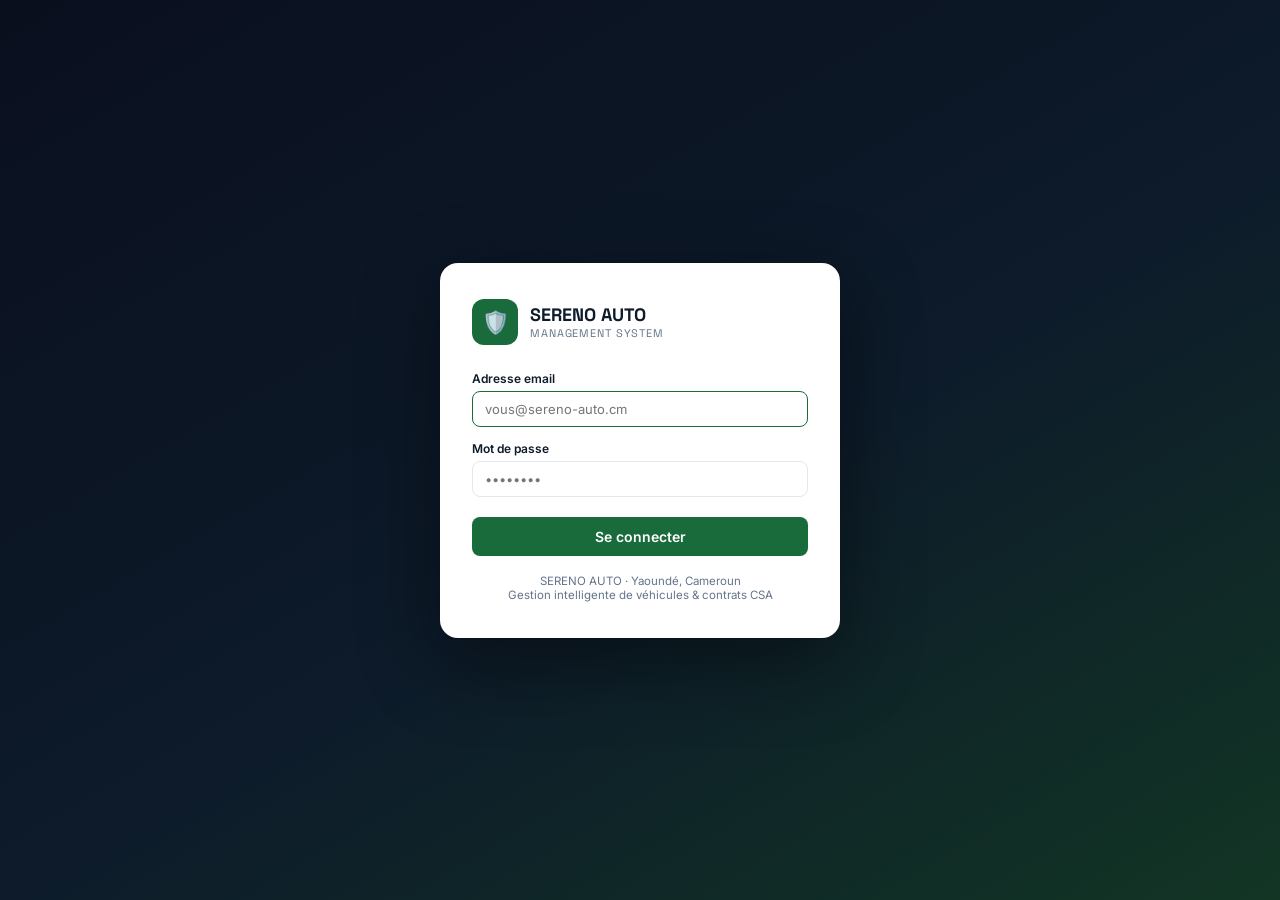
<file: public/index.html>
<!DOCTYPE html>
<html lang="fr">
<head>
<meta charset="UTF-8">
<meta name="viewport" content="width=device-width, initial-scale=1.0">
<title>SERENO AUTO — Management System</title>
<link rel="stylesheet" href="css/style.css">
</head>
<body>

<!-- SIDEBAR -->
<aside class="sidebar">
  <div class="logo-zone">
    <div class="logo-badge">
      <div class="logo-icon">🛡️</div>
      <div class="logo-text">
        SERENO AUTO
        <span>Management System</span>
      </div>
    </div>
  </div>

  <nav class="nav">
    <div class="nav-label">Principal</div>
    <div class="nav-item active" data-panel="dashboard"><span class="icon">📊</span><span>Tableau de bord</span></div>
    <div class="nav-item" data-panel="clients"><span class="icon">👥</span><span>Clients</span><span class="nav-badge" id="badge-clients"></span></div>
    <div class="nav-item" data-panel="vehicules"><span class="icon">🚗</span><span>Véhicules</span><span class="nav-badge" id="badge-vehicules"></span></div>
    <div class="nav-item" data-panel="contrats"><span class="icon">📋</span><span>Contrats CSA</span></div>
    <div class="nav-item" data-panel="carnet"><span class="icon">🔧</span><span>Carnet entretien</span></div>
    <div class="nav-item" data-panel="diagnostic"><span class="icon">🔍</span><span>Diagnostics</span></div>
    <div class="nav-item" data-panel="interventions"><span class="icon">🛠️</span><span>Interventions</span></div>

    <div class="nav-label">Gestion</div>
    <div class="nav-item" data-panel="notifications"><span class="icon">🔔</span><span>Notifications</span><span class="nav-badge" id="badge-notifs"></span></div>
    <div class="nav-item" data-panel="finances"><span class="icon">💰</span><span>Finances</span></div>
    <div class="nav-item" data-panel="stats"><span class="icon">📈</span><span>Statistiques</span></div>

    <div class="nav-label">Réseau</div>
    <div class="nav-item" data-panel="garages"><span class="icon">🏪</span><span>Garages partenaires</span></div>

    <div id="nav-saas" style="display:none;">
      <div class="nav-label">Plateforme</div>
      <div class="nav-item" data-panel="saas"><span class="icon">🌍</span><span>Console SaaS</span></div>
    </div>
  </nav>

  <div class="sidebar-footer">
    <div class="user-card">
      <div class="avatar" id="user-avatar">–</div>
      <div class="user-info">
        <div class="user-name" id="user-nom">…</div>
        <div class="user-role" id="user-role">…</div>
      </div>
      <button class="btn-logout" id="btn-logout" title="Déconnexion">⏻</button>
    </div>
  </div>
</aside>

<!-- MAIN -->
<main class="main">
  <div class="topbar">
    <div>
      <div class="page-title" id="page-title">Tableau de bord</div>
      <div class="page-sub" id="page-sub">Chargement…</div>
    </div>
    <div class="topbar-right">
      <div class="notif-btn" id="btn-cloche">🔔<div class="notif-dot" id="notif-dot"></div></div>
      <button class="btn-primary" id="top-btn">＋ Nouveau client</button>
    </div>
  </div>

  <div class="content">

    <!-- DASHBOARD -->
    <div id="panel-dashboard" class="panel active">
      <div class="kpi-grid" id="dash-kpi-1"></div>
      <div class="kpi-grid" id="dash-kpi-2"></div>
      <div class="three-col">
        <div class="card">
          <div class="card-header">
            <div class="card-title">📅 Rendez-vous du jour</div>
            <span class="badge badge-blue" id="dash-rdv-badge">—</span>
          </div>
          <div class="card-body" id="dash-rdv"></div>
        </div>
        <div class="card">
          <div class="card-header">
            <div class="card-title">🚨 Alertes importantes</div>
            <span class="badge badge-red" id="dash-alertes-badge">—</span>
          </div>
          <div class="card-body" id="dash-alertes"></div>
        </div>
      </div>
      <div class="card">
        <div class="card-header">
          <div class="card-title">🛠️ Interventions en cours</div>
          <button class="btn-primary btn-mini" data-action="nouvelle-intervention">+ Nouvelle intervention</button>
        </div>
        <div class="table-scroll" id="dash-interventions"></div>
      </div>
    </div>

    <!-- CLIENTS -->
    <div id="panel-clients" class="panel">
      <div class="search-bar">
        <span>🔍</span>
        <input type="text" id="recherche-clients" placeholder="Rechercher un client par nom, téléphone, véhicule…">
        <span class="badge badge-gray" id="clients-count">—</span>
      </div>
      <div class="card">
        <div class="card-header">
          <div class="card-title">👥 Liste des clients</div>
          <button class="btn-primary btn-mini" data-action="nouveau-client">+ Nouveau client</button>
        </div>
        <div class="table-scroll" id="table-clients"></div>
        <div class="pagination" id="pagination-clients"></div>
      </div>
    </div>

    <!-- VEHICULES -->
    <div id="panel-vehicules" class="panel">
      <div class="search-bar">
        <span>🔍</span>
        <input type="text" id="recherche-vehicules" placeholder="Marque, modèle, immatriculation, VIN, client…">
        <span class="badge badge-gray" id="vehicules-count">—</span>
      </div>
      <div class="two-col" style="grid-template-columns: 1fr 1fr;">
        <div id="liste-vehicules"></div>
        <div class="card">
          <div class="card-header"><div class="card-title">📋 Fiche véhicule</div></div>
          <div class="card-body" id="fiche-vehicule">
            <div class="chargement">Sélectionnez un véhicule dans la liste.</div>
          </div>
        </div>
      </div>
    </div>

    <!-- CONTRATS -->
    <div id="panel-contrats" class="panel">
      <div class="card">
        <div class="card-header">
          <div class="card-title">📋 Contrats CSA — Vue d'ensemble</div>
          <button class="btn-primary btn-mini" data-action="nouveau-contrat">+ Nouveau contrat</button>
        </div>
        <div class="table-scroll" id="table-contrats"></div>
      </div>
      <div class="two-col" style="margin-top:16px;">
        <div class="card">
          <div class="card-header"><div class="card-title">📊 Répartition par formule</div></div>
          <div class="card-body" id="contrats-repartition"></div>
        </div>
        <div class="card">
          <div class="card-header"><div class="card-title">💰 Mensualités attendues</div></div>
          <div class="card-body" id="contrats-mensualites"></div>
        </div>
      </div>
    </div>

    <!-- CARNET -->
    <div id="panel-carnet" class="panel">
      <div class="search-bar">
        <span>🚗</span>
        <select class="form-select" id="carnet-vehicule" style="border:none; flex:1;">
          <option value="">Choisir un véhicule…</option>
        </select>
        <button class="btn-primary btn-mini" data-action="nouvel-entretien">+ Ajouter entretien</button>
      </div>
      <div class="three-col">
        <div class="card">
          <div class="card-header">
            <div class="card-title">🔧 Carnet d'entretien</div>
            <span class="badge badge-orange" id="carnet-titre">—</span>
          </div>
          <div class="card-body" id="carnet-liste">
            <div class="chargement">Choisissez un véhicule pour afficher son carnet.</div>
          </div>
        </div>
        <div>
          <div class="card">
            <div class="card-header"><div class="card-title">🔔 Prochains rappels (tous véhicules)</div></div>
            <div class="card-body" id="carnet-rappels"></div>
          </div>
        </div>
      </div>
    </div>

    <!-- DIAGNOSTICS -->
    <div id="panel-diagnostic" class="panel">
      <div class="card">
        <div class="card-header">
          <div class="card-title">🔍 Diagnostics enregistrés</div>
          <button class="btn-primary btn-mini" data-action="nouveau-diagnostic">+ Nouveau diagnostic</button>
        </div>
        <div class="table-scroll" id="table-diagnostics"></div>
      </div>
      <div class="card" style="margin-top:16px;">
        <div class="card-header"><div class="card-title">🧾 Devis</div></div>
        <div class="table-scroll" id="table-devis"></div>
      </div>
    </div>

    <!-- INTERVENTIONS -->
    <div id="panel-interventions" class="panel">
      <div class="card">
        <div class="card-header">
          <div class="card-title">🛠️ Interventions</div>
          <button class="btn-primary btn-mini" data-action="nouvelle-intervention">+ Planifier</button>
        </div>
        <div class="table-scroll" id="table-interventions"></div>
      </div>
    </div>

    <!-- NOTIFICATIONS -->
    <div id="panel-notifications" class="panel">
      <div class="card">
        <div class="card-header">
          <div class="card-title">🔔 Notifications & Rappels automatiques</div>
          <div style="display:flex; gap:8px;">
            <span class="badge badge-red" id="notifs-badge">—</span>
            <button class="btn-secondary btn-mini" data-action="tout-lu">Tout marquer lu</button>
          </div>
        </div>
        <div id="liste-notifications"></div>
      </div>
    </div>

    <!-- FINANCES -->
    <div id="panel-finances" class="panel">
      <div class="kpi-grid" id="fin-kpi"></div>
      <div class="two-col">
        <div class="card">
          <div class="card-header"><div class="card-title">📊 CA par mois (F CFA)</div></div>
          <div class="card-body"><div class="chart-bars" id="fin-chart"></div></div>
        </div>
        <div class="card">
          <div class="card-header">
            <div class="card-title">💳 Derniers paiements</div>
            <button class="btn-primary btn-mini" data-action="nouveau-paiement">+ Paiement</button>
          </div>
          <div class="card-body" id="fin-paiements"></div>
        </div>
      </div>
    </div>

    <!-- STATS -->
    <div id="panel-stats" class="panel">
      <div class="two-col">
        <div class="card">
          <div class="card-header"><div class="card-title">📈 Performance globale</div></div>
          <div class="card-body" id="stats-perf"></div>
        </div>
        <div class="card">
          <div class="card-header">
            <div class="card-title">🏆 Top commerciaux</div>
            <button class="btn-secondary btn-mini" data-action="rapport-pdf">📄 Rapport PDF</button>
          </div>
          <div class="card-body" id="stats-commerciaux"></div>
        </div>
      </div>
      <div class="card">
        <div class="card-header"><div class="card-title">🌍 Vision SaaS — Déploiement Afrique</div></div>
        <div class="card-body">
          <div style="display:grid; grid-template-columns:repeat(4,1fr); gap:16px; text-align:center;">
            <div style="padding:16px; background:var(--sereno-pale); border-radius:10px;">
              <div style="font-size:24px; margin-bottom:6px;">🇨🇲</div>
              <div style="font-weight:700; color:var(--marine);">Cameroun</div>
              <div style="font-size:12px; color:var(--sereno); font-weight:600;">Phase 1 — ACTIF</div>
              <div style="font-size:11px; color:var(--sous-texte); margin-top:4px;">Yaoundé · Douala</div>
            </div>
            <div style="padding:16px; background:var(--or-pale); border-radius:10px;">
              <div style="font-size:24px; margin-bottom:6px;">🇨🇮</div>
              <div style="font-weight:700; color:var(--marine);">Côte d'Ivoire</div>
              <div style="font-size:12px; color:var(--or); font-weight:600;">Phase 2 — 2027</div>
              <div style="font-size:11px; color:var(--sous-texte); margin-top:4px;">Abidjan</div>
            </div>
            <div style="padding:16px; background:var(--or-pale); border-radius:10px;">
              <div style="font-size:24px; margin-bottom:6px;">🇸🇳</div>
              <div style="font-weight:700; color:var(--marine);">Sénégal</div>
              <div style="font-size:12px; color:var(--or); font-weight:600;">Phase 2 — 2027</div>
              <div style="font-size:11px; color:var(--sous-texte); margin-top:4px;">Dakar</div>
            </div>
            <div style="padding:16px; background:var(--gris); border-radius:10px; border:1px dashed var(--gris-bord);">
              <div style="font-size:24px; margin-bottom:6px;">🌍</div>
              <div style="font-weight:700; color:var(--marine);">Afrique de l'Ouest</div>
              <div style="font-size:12px; color:var(--sous-texte); font-weight:600;">Phase 3 — 2028+</div>
              <div style="font-size:11px; color:var(--sous-texte); margin-top:4px;">SaaS multi-pays</div>
            </div>
          </div>
        </div>
      </div>
    </div>

    <!-- GARAGES PARTENAIRES -->
    <div id="panel-garages" class="panel">
      <div class="card">
        <div class="card-header">
          <div class="card-title">🏪 Garages partenaires du réseau SERENO</div>
          <button class="btn-primary btn-mini" data-action="nouveau-garage">+ Ajouter un garage</button>
        </div>
        <div class="table-scroll" id="table-garages"></div>
      </div>
    </div>

    <!-- CONSOLE SAAS (super-admin) -->
    <div id="panel-saas" class="panel">
      <div class="kpi-grid" id="saas-kpi"></div>
      <div class="card">
        <div class="card-header">
          <div class="card-title">🌍 Garages abonnés à la plateforme</div>
          <button class="btn-primary btn-mini" data-action="nouveau-garage-saas">+ Nouveau garage abonné</button>
        </div>
        <div class="table-scroll" id="table-saas"></div>
      </div>
    </div>

  </div>
</main>

<!-- MODAL générique -->
<div class="modal-overlay" id="modal-overlay">
  <div class="modal">
    <div class="modal-header">
      <div class="modal-title" id="modal-titre">—</div>
      <button class="modal-close" id="modal-fermer">✕</button>
    </div>
    <div class="modal-body" id="modal-corps"></div>
    <div class="modal-footer">
      <button class="btn-secondary" id="modal-annuler">Annuler</button>
      <button class="btn-primary" id="modal-valider">Enregistrer</button>
    </div>
  </div>
</div>

<div class="toast-zone" id="toast-zone"></div>

<script src="js/api.js"></script>
<script src="js/app.js"></script>
</body>
</html>
</file>
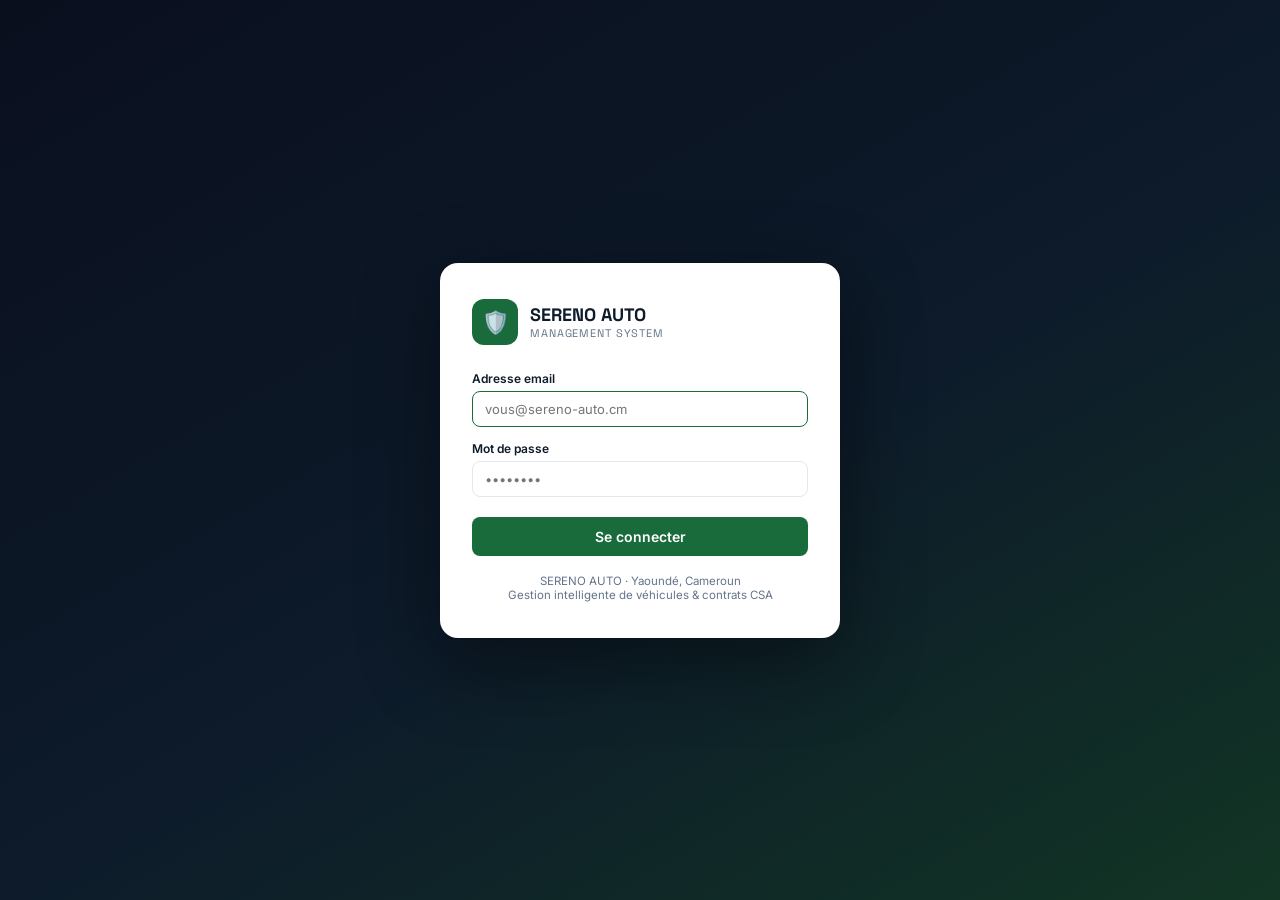
<file: public/login.html>
<!DOCTYPE html>
<html lang="fr">
<head>
<meta charset="UTF-8">
<meta name="viewport" content="width=device-width, initial-scale=1.0">
<title>Connexion — SERENO AUTO SMS</title>
<link rel="stylesheet" href="css/style.css">
</head>
<body>

<div class="login-page">
  <div class="login-box">
    <div class="login-logo">
      <div class="logo-icon">🛡️</div>
      <div class="login-title">
        SERENO AUTO
        <span>Management System</span>
      </div>
    </div>

    <div class="login-erreur" id="erreur"></div>

    <form id="form-login">
      <div class="form-group">
        <label class="form-label" for="email">Adresse email</label>
        <input class="form-input" type="email" id="email" placeholder="vous@sereno-auto.cm" required autofocus>
      </div>
      <div class="form-group">
        <label class="form-label" for="mot_de_passe">Mot de passe</label>
        <input class="form-input" type="password" id="mot_de_passe" placeholder="••••••••" required>
      </div>
      <button class="btn-primary" type="submit" id="btn-login">Se connecter</button>
    </form>

    <div class="login-footer">
      SERENO AUTO · Yaoundé, Cameroun<br>
      Gestion intelligente de véhicules & contrats CSA
    </div>
  </div>
</div>

<script src="js/api.js"></script>
<script>
// Déjà connecté ? → espace selon le rôle
if (API.tokenValide()) {
  window.location.href = (API.utilisateur && API.utilisateur.role === 'client')
    ? 'client.html' : 'index.html';
}

document.getElementById('form-login').addEventListener('submit', async (e) => {
  e.preventDefault();
  const btn    = document.getElementById('btn-login');
  const erreur = document.getElementById('erreur');
  erreur.classList.remove('visible');
  btn.disabled = true;
  btn.textContent = 'Connexion…';

  try {
    const data = await API.login(
      document.getElementById('email').value.trim(),
      document.getElementById('mot_de_passe').value
    );
    // Routage par rôle : l'équipe va au dashboard, le client à son espace
    window.location.href = data.utilisateur.role === 'client' ? 'client.html' : 'index.html';
  } catch (err) {
    erreur.textContent = err.message || 'Connexion impossible.';
    erreur.classList.add('visible');
    btn.disabled = false;
    btn.textContent = 'Se connecter';
  }
});
</script>
</body>
</html>
</file>
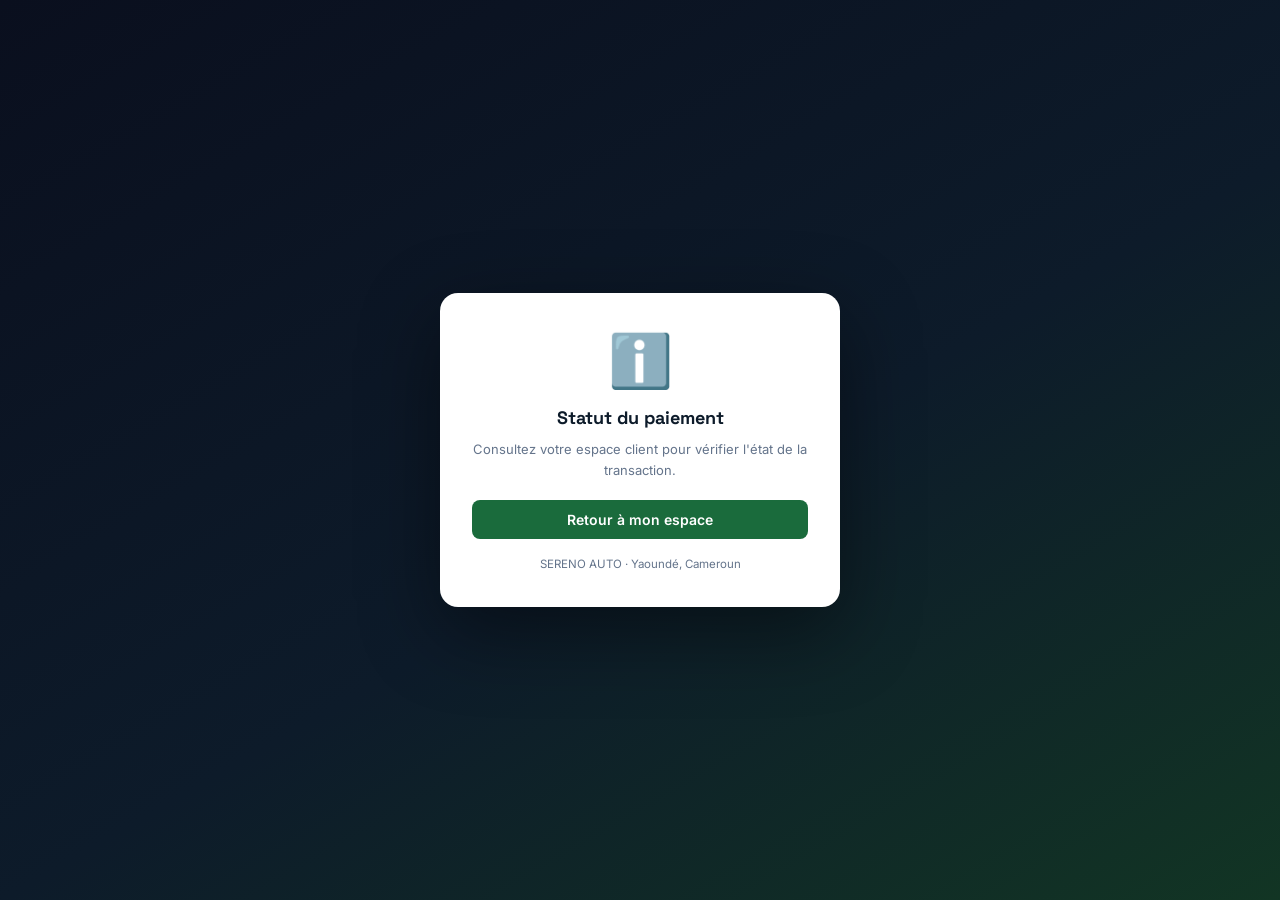
<file: public/paiement-retour.html>
<!DOCTYPE html>
<html lang="fr">
<head>
<meta charset="UTF-8">
<meta name="viewport" content="width=device-width, initial-scale=1.0">
<title>Paiement — SERENO AUTO</title>
<link rel="stylesheet" href="css/style.css">
</head>
<body>

<div class="login-page">
  <div class="login-box" style="text-align:center;">
    <div style="font-size:52px; margin-bottom:14px;" id="icone">⏳</div>
    <div class="login-title" id="titre" style="margin-bottom:10px;">Vérification du paiement…</div>
    <p style="font-size:13px; color:var(--sous-texte); line-height:1.6;" id="message">
      Merci de patienter pendant la confirmation de votre transaction.
    </p>
    <a href="client.html" class="btn-primary" style="display:inline-flex; margin-top:20px; text-decoration:none;">
      Retour à mon espace
    </a>
    <div class="login-footer">SERENO AUTO · Yaoundé, Cameroun</div>
  </div>
</div>

<script>
const params = new URLSearchParams(window.location.search);
const statut = params.get('statut');
const icone  = document.getElementById('icone');
const titre  = document.getElementById('titre');
const msg    = document.getElementById('message');

if (statut === 'ok') {
  icone.textContent = '✅';
  titre.textContent = 'Paiement transmis !';
  msg.innerHTML = 'Votre paiement est en cours de confirmation par l\'opérateur.<br>' +
    'Il apparaîtra dans votre espace dès validation (référence : <b>' +
    (params.get('ref') || '—') + '</b>).';
} else if (statut === 'annule') {
  icone.textContent = '↩️';
  titre.textContent = 'Paiement annulé';
  msg.textContent = 'Vous avez annulé la transaction. Aucun montant n\'a été débité.';
} else {
  icone.textContent = 'ℹ️';
  titre.textContent = 'Statut du paiement';
  msg.textContent = 'Consultez votre espace client pour vérifier l\'état de la transaction.';
}
</script>
</body>
</html>
</file>
<file: public/css/style.css>
/* ============================================================
   SERENO AUTO — Management System · Feuille de style
   Palette : marine #0D1B2A · vert Sereno #1A6B3C · orange #E07B39
   Typo : Space Grotesk (titres) + Inter (texte)
   ============================================================ */
@import url('https://fonts.googleapis.com/css2?family=Inter:wght@300;400;500;600;700;800&family=Space+Grotesk:wght@400;500;600;700&display=swap');

:root {
  --noir: #0A0F1E;
  --marine: #0D1B2A;
  --sereno: #1A6B3C;
  --sereno-light: #22913F;
  --sereno-pale: #E8F5EE;
  --orange: #E07B39;
  --or: #D4860A;
  --or-pale: #FEF3DC;
  --rouge: #C0392B;
  --rouge-pale: #FEF2F2;
  --gris: #F4F6F9;
  --gris-bord: #E2E8F0;
  --texte: #1A202C;
  --sous-texte: #64748B;
  --blanc: #FFFFFF;
}

* { margin: 0; padding: 0; box-sizing: border-box; }

body {
  font-family: 'Inter', sans-serif;
  background: var(--gris);
  color: var(--texte);
  display: flex;
  min-height: 100vh;
}

/* ---------------- SIDEBAR ---------------- */
.sidebar {
  width: 240px;
  background: var(--marine);
  display: flex;
  flex-direction: column;
  position: fixed;
  top: 0; left: 0; bottom: 0;
  z-index: 100;
  overflow-y: auto;
}

.logo-zone { padding: 24px 20px 20px; border-bottom: 1px solid rgba(255,255,255,0.08); }
.logo-badge { display: flex; align-items: center; gap: 10px; }
.logo-icon {
  width: 38px; height: 38px;
  background: var(--sereno);
  border-radius: 10px;
  display: flex; align-items: center; justify-content: center;
  font-size: 18px;
}
.logo-text {
  font-family: 'Space Grotesk', sans-serif;
  font-size: 15px; font-weight: 700; color: #fff; line-height: 1.2;
}
.logo-text span {
  display: block; font-size: 10px; font-weight: 400;
  color: rgba(255,255,255,0.45); letter-spacing: 0.08em; text-transform: uppercase;
}

.nav { padding: 16px 12px; flex: 1; }
.nav-label {
  font-size: 9px; font-weight: 600; color: rgba(255,255,255,0.3);
  letter-spacing: 0.1em; text-transform: uppercase;
  padding: 0 8px; margin: 16px 0 6px;
}
.nav-item {
  display: flex; align-items: center; gap: 10px;
  padding: 9px 12px; border-radius: 8px; cursor: pointer;
  color: rgba(255,255,255,0.55);
  font-size: 13.5px; font-weight: 500;
  transition: all 0.15s; margin-bottom: 2px;
}
.nav-item:hover { background: rgba(255,255,255,0.07); color: #fff; }
.nav-item.active { background: var(--sereno); color: #fff; }
.nav-item .icon { font-size: 16px; width: 20px; text-align: center; }
.nav-badge {
  margin-left: auto; background: var(--orange); color: #fff;
  font-size: 10px; font-weight: 700; padding: 2px 7px; border-radius: 20px;
}

.sidebar-footer { padding: 16px; border-top: 1px solid rgba(255,255,255,0.08); }
.user-card {
  display: flex; align-items: center; gap: 10px;
  padding: 10px; background: rgba(255,255,255,0.06); border-radius: 10px;
  cursor: pointer;
}
.avatar {
  width: 34px; height: 34px; background: var(--sereno); border-radius: 50%;
  display: flex; align-items: center; justify-content: center;
  font-size: 14px; font-weight: 700; color: #fff; flex-shrink: 0;
}
.user-info { flex: 1; min-width: 0; }
.user-name { font-size: 12.5px; font-weight: 600; color: #fff; white-space: nowrap; overflow: hidden; text-overflow: ellipsis; }
.user-role { font-size: 10.5px; color: rgba(255,255,255,0.4); }
.btn-logout {
  background: none; border: none; color: rgba(255,255,255,0.45);
  cursor: pointer; font-size: 15px; padding: 4px;
}
.btn-logout:hover { color: #fff; }

/* ---------------- MAIN ---------------- */
.main { margin-left: 240px; flex: 1; display: flex; flex-direction: column; min-height: 100vh; }

.topbar {
  background: var(--blanc); border-bottom: 1px solid var(--gris-bord);
  padding: 0 28px; height: 62px;
  display: flex; align-items: center; justify-content: space-between;
  position: sticky; top: 0; z-index: 50;
}
.page-title { font-family: 'Space Grotesk', sans-serif; font-size: 17px; font-weight: 700; color: var(--marine); }
.page-sub { font-size: 12px; color: var(--sous-texte); margin-top: 1px; }
.topbar-right { display: flex; align-items: center; gap: 12px; }

.btn-primary {
  background: var(--sereno); color: #fff; border: none;
  padding: 8px 16px; border-radius: 8px;
  font-size: 13px; font-weight: 600; cursor: pointer;
  display: inline-flex; align-items: center; gap: 6px;
  transition: background 0.15s; font-family: inherit;
}
.btn-primary:hover { background: var(--sereno-light); }
.btn-primary:disabled { opacity: 0.6; cursor: wait; }

.btn-secondary {
  background: var(--blanc); color: var(--marine);
  border: 1.5px solid var(--gris-bord);
  padding: 7px 14px; border-radius: 8px;
  font-size: 13px; font-weight: 600; cursor: pointer; font-family: inherit;
}
.btn-secondary:hover { border-color: var(--sereno); color: var(--sereno); }

.btn-orange { background: var(--orange); }
.btn-orange:hover { background: #C96A2E; }
.btn-danger { background: var(--rouge); }
.btn-danger:hover { background: #A93226; }

.btn-mini { font-size: 12px !important; padding: 5px 10px !important; }

.notif-btn {
  width: 36px; height: 36px; border-radius: 8px;
  border: 1px solid var(--gris-bord); background: var(--blanc);
  cursor: pointer; display: flex; align-items: center; justify-content: center;
  font-size: 16px; position: relative;
}
.notif-dot {
  position: absolute; top: 6px; right: 6px;
  width: 8px; height: 8px; background: var(--rouge);
  border-radius: 50%; border: 2px solid #fff;
  display: none;
}
.notif-dot.visible { display: block; }

/* ---------------- CONTENT / PANELS ---------------- */
.content { padding: 24px 28px; flex: 1; }
.panel { display: none; }
.panel.active { display: block; }

/* ---------------- KPI ---------------- */
.kpi-grid { display: grid; grid-template-columns: repeat(4, 1fr); gap: 16px; margin-bottom: 24px; }
.kpi-card {
  background: var(--blanc); border-radius: 14px; padding: 20px;
  border: 1px solid var(--gris-bord); position: relative; overflow: hidden;
  cursor: pointer; transition: transform 0.15s, box-shadow 0.15s;
}
.kpi-card:hover { transform: translateY(-2px); box-shadow: 0 8px 24px rgba(0,0,0,0.08); }
.kpi-card::before {
  content: ''; position: absolute; top: 0; left: 0; right: 0;
  height: 3px; background: var(--sereno);
}
.kpi-card.orange::before { background: var(--orange); }
.kpi-card.red::before { background: var(--rouge); }
.kpi-card.blue::before { background: #3B82F6; }
.kpi-icon { font-size: 22px; margin-bottom: 12px; }
.kpi-value {
  font-family: 'Space Grotesk', sans-serif;
  font-size: 30px; font-weight: 700; color: var(--marine);
  line-height: 1; margin-bottom: 4px;
}
.kpi-label { font-size: 12.5px; color: var(--sous-texte); font-weight: 500; }
.kpi-trend { margin-top: 10px; font-size: 11.5px; font-weight: 600; display: flex; align-items: center; gap: 4px; }
.trend-up { color: var(--sereno); }
.trend-down { color: var(--rouge); }
.trend-warn { color: var(--or); }

/* ---------------- GRIDS / CARDS ---------------- */
.two-col { display: grid; grid-template-columns: 1fr 1fr; gap: 16px; margin-bottom: 16px; }
.three-col { display: grid; grid-template-columns: 2fr 1fr; gap: 16px; margin-bottom: 16px; }

.card { background: var(--blanc); border-radius: 14px; border: 1px solid var(--gris-bord); overflow: hidden; }
.card + .card { margin-top: 16px; }
.card-header {
  padding: 16px 20px; border-bottom: 1px solid var(--gris-bord);
  display: flex; align-items: center; justify-content: space-between; gap: 10px;
}
.card-title {
  font-family: 'Space Grotesk', sans-serif;
  font-size: 14px; font-weight: 700; color: var(--marine);
  display: flex; align-items: center; gap: 8px;
}
.card-body { padding: 16px 20px; }

/* ---------------- TABLE ---------------- */
.table-scroll { overflow-x: auto; }
.data-table { width: 100%; border-collapse: collapse; }
.data-table th {
  text-align: left; font-size: 11px; font-weight: 600; color: var(--sous-texte);
  text-transform: uppercase; letter-spacing: 0.06em;
  padding: 10px 12px; border-bottom: 1px solid var(--gris-bord); background: var(--gris);
  white-space: nowrap;
}
.data-table td {
  padding: 12px 12px; font-size: 13px;
  border-bottom: 1px solid var(--gris-bord); vertical-align: middle;
}
.data-table tr:last-child td { border-bottom: none; }
.data-table tbody tr:hover td { background: var(--gris); }
.data-table tr.clickable { cursor: pointer; }

.table-vide { text-align: center; padding: 32px !important; color: var(--sous-texte); }

/* ---------------- BADGES ---------------- */
.badge {
  display: inline-flex; align-items: center; gap: 4px;
  padding: 3px 10px; border-radius: 20px;
  font-size: 11.5px; font-weight: 600; white-space: nowrap;
}
.badge-green { background: var(--sereno-pale); color: var(--sereno); }
.badge-orange { background: var(--or-pale); color: var(--or); }
.badge-red { background: var(--rouge-pale); color: var(--rouge); }
.badge-blue { background: #EFF6FF; color: #3B82F6; }
.badge-gray { background: #F1F5F9; color: #64748B; }

/* ---------------- LISTES (alertes, rdv, carnet, notifs) ---------------- */
.alerte-item { display: flex; align-items: flex-start; gap: 12px; padding: 12px 0; border-bottom: 1px solid var(--gris-bord); }
.alerte-item:last-child { border-bottom: none; padding-bottom: 0; }
.alerte-dot { width: 10px; height: 10px; border-radius: 50%; margin-top: 4px; flex-shrink: 0; }
.alerte-dot.rouge { background: var(--rouge); }
.alerte-dot.orange { background: var(--orange); }
.alerte-dot.vert { background: var(--sereno); }
.alerte-text { font-size: 13px; color: var(--texte); line-height: 1.5; }
.alerte-time { font-size: 11px; color: var(--sous-texte); margin-top: 2px; }

.rdv-item { display: flex; align-items: center; gap: 14px; padding: 11px 0; border-bottom: 1px solid var(--gris-bord); }
.rdv-item:last-child { border-bottom: none; }
.rdv-heure { font-family: 'Space Grotesk', sans-serif; font-size: 14px; font-weight: 700; color: var(--marine); width: 52px; flex-shrink: 0; }
.rdv-info { flex: 1; }
.rdv-client { font-size: 13px; font-weight: 600; color: var(--texte); }
.rdv-detail { font-size: 11.5px; color: var(--sous-texte); margin-top: 2px; }

.carnet-item { display: flex; align-items: center; gap: 14px; padding: 10px 0; border-bottom: 1px solid var(--gris-bord); }
.carnet-item:last-child { border-bottom: none; }
.carnet-check { font-size: 18px; }
.carnet-label { flex: 1; font-size: 13px; color: var(--texte); font-weight: 500; }
.carnet-date { font-size: 11.5px; color: var(--sous-texte); }
.carnet-next { font-size: 11px; font-weight: 600; color: var(--or); }
.carnet-next.ok { color: var(--sereno); }
.carnet-next.danger { color: var(--rouge); }

.notif-item {
  display: flex; align-items: flex-start; gap: 12px;
  padding: 14px 20px; border-bottom: 1px solid var(--gris-bord);
  cursor: pointer; transition: background 0.1s;
}
.notif-item:hover { background: var(--gris); }
.notif-item.unread { background: #F0FFF4; }
.notif-icon-circle {
  width: 38px; height: 38px; border-radius: 50%;
  display: flex; align-items: center; justify-content: center;
  font-size: 18px; flex-shrink: 0;
}
.notif-icon-circle.green { background: var(--sereno-pale); }
.notif-icon-circle.orange { background: var(--or-pale); }
.notif-icon-circle.red { background: var(--rouge-pale); }
.notif-content { flex: 1; }
.notif-title { font-size: 13px; font-weight: 600; color: var(--marine); }
.notif-body { font-size: 12px; color: var(--sous-texte); margin-top: 2px; line-height: 1.5; }
.notif-meta { font-size: 11px; color: var(--sous-texte); margin-top: 4px; }

/* ---------------- VEHICULES ---------------- */
.veh-card {
  display: flex; align-items: center; gap: 14px;
  padding: 12px; border: 1px solid var(--gris-bord); border-radius: 10px;
  margin-bottom: 10px; background: var(--blanc); cursor: pointer;
  transition: all 0.15s;
}
.veh-card:hover, .veh-card.selected { border-color: var(--sereno); box-shadow: 0 0 0 2px rgba(26,107,60,0.1); }
.veh-icon {
  width: 44px; height: 44px; border-radius: 10px;
  background: var(--sereno-pale);
  display: flex; align-items: center; justify-content: center; font-size: 22px;
}
.veh-info { flex: 1; min-width: 0; }
.veh-name { font-size: 13.5px; font-weight: 700; color: var(--marine); }
.veh-sub { font-size: 11.5px; color: var(--sous-texte); margin-top: 2px; white-space: nowrap; overflow: hidden; text-overflow: ellipsis; }
.veh-km { font-size: 12px; font-weight: 600; color: var(--sereno); }

/* ---------------- STATS ---------------- */
.stat-row { display: flex; align-items: center; justify-content: space-between; padding: 8px 0; border-bottom: 1px solid var(--gris-bord); }
.stat-row:last-child { border-bottom: none; }
.stat-label { font-size: 13px; color: var(--sous-texte); }
.stat-value { font-size: 13px; font-weight: 700; color: var(--marine); }

.chart-bars { display: flex; align-items: flex-end; gap: 8px; height: 120px; padding-top: 10px; }
.bar-col { flex: 1; display: flex; flex-direction: column; align-items: center; gap: 4px; height: 100%; justify-content: flex-end; }
.bar {
  width: 100%; border-radius: 4px 4px 0 0; background: var(--sereno);
  opacity: 0.85; transition: opacity 0.15s; cursor: pointer; min-height: 2px;
}
.bar:hover { opacity: 1; }
.bar.orange { background: var(--orange); }
.bar-label { font-size: 10px; color: var(--sous-texte); }

.fin-row { margin-bottom: 14px; }
.fin-label-row { display: flex; justify-content: space-between; margin-bottom: 4px; }
.fin-label { font-size: 12.5px; color: var(--texte); font-weight: 500; }
.fin-val { font-size: 12.5px; font-weight: 700; color: var(--marine); }
.progress-bar { height: 6px; background: var(--gris-bord); border-radius: 3px; overflow: hidden; margin-top: 6px; }
.progress-fill { height: 100%; border-radius: 3px; transition: width 0.6s ease; }

/* ---------------- RECHERCHE ---------------- */
.search-bar {
  display: flex; align-items: center; gap: 10px;
  padding: 10px 14px; border: 1.5px solid var(--gris-bord);
  border-radius: 10px; background: var(--blanc); margin-bottom: 16px;
}
.search-bar input {
  border: none; outline: none; flex: 1;
  font-size: 13.5px; font-family: inherit; color: var(--texte); background: transparent;
}

/* ---------------- FORMULAIRES ---------------- */
.form-grid { display: grid; grid-template-columns: 1fr 1fr; gap: 14px; }
.form-group { display: flex; flex-direction: column; gap: 5px; }
.form-group.full { grid-column: 1 / -1; }
.form-label { font-size: 12px; font-weight: 600; color: var(--marine); }
.form-input, .form-select, .form-textarea {
  padding: 9px 12px; border: 1.5px solid var(--gris-bord); border-radius: 8px;
  font-size: 13px; font-family: inherit; color: var(--texte);
  transition: border-color 0.15s; background: var(--blanc); width: 100%;
}
.form-input:focus, .form-select:focus, .form-textarea:focus { outline: none; border-color: var(--sereno); }
.form-textarea { resize: vertical; min-height: 70px; }

/* ---------------- MODAL ---------------- */
.modal-overlay {
  position: fixed; inset: 0; background: rgba(10,15,30,0.55);
  display: none; align-items: flex-start; justify-content: center;
  z-index: 500; padding: 40px 16px; overflow-y: auto;
}
.modal-overlay.open { display: flex; }
.modal {
  background: var(--blanc); border-radius: 16px;
  width: 100%; max-width: 560px;
  box-shadow: 0 24px 64px rgba(0,0,0,0.25);
  animation: modalIn 0.18s ease;
}
@keyframes modalIn { from { transform: translateY(12px); opacity: 0; } to { transform: none; opacity: 1; } }
.modal-header {
  padding: 18px 22px; border-bottom: 1px solid var(--gris-bord);
  display: flex; align-items: center; justify-content: space-between;
}
.modal-title { font-family: 'Space Grotesk', sans-serif; font-size: 15px; font-weight: 700; color: var(--marine); }
.modal-close { background: none; border: none; font-size: 18px; cursor: pointer; color: var(--sous-texte); }
.modal-body { padding: 20px 22px; }
.modal-footer {
  padding: 14px 22px; border-top: 1px solid var(--gris-bord);
  display: flex; justify-content: flex-end; gap: 10px;
}

/* ---------------- TOAST ---------------- */
.toast-zone { position: fixed; bottom: 20px; right: 20px; z-index: 900; display: flex; flex-direction: column; gap: 8px; }
.toast {
  background: var(--marine); color: #fff;
  padding: 12px 18px; border-radius: 10px;
  font-size: 13px; font-weight: 500;
  box-shadow: 0 8px 24px rgba(0,0,0,0.25);
  display: flex; align-items: center; gap: 8px;
  animation: toastIn 0.2s ease;
  max-width: 380px;
}
@keyframes toastIn { from { transform: translateX(30px); opacity: 0; } to { transform: none; opacity: 1; } }
.toast.succes { border-left: 4px solid var(--sereno-light); }
.toast.erreur { border-left: 4px solid var(--rouge); }

/* ---------------- PAGINATION ---------------- */
.pagination { display: flex; align-items: center; justify-content: center; gap: 8px; padding: 14px; }
.pagination button {
  border: 1px solid var(--gris-bord); background: var(--blanc);
  padding: 6px 12px; border-radius: 8px; cursor: pointer;
  font-size: 12.5px; font-family: inherit; color: var(--texte);
}
.pagination button:disabled { opacity: 0.4; cursor: default; }
.pagination span { font-size: 12.5px; color: var(--sous-texte); }

/* ---------------- LOGIN ---------------- */
.login-page {
  min-height: 100vh; width: 100%;
  background: linear-gradient(150deg, var(--noir) 0%, var(--marine) 55%, #123524 100%);
  display: flex; align-items: center; justify-content: center; padding: 20px;
}
.login-box {
  background: var(--blanc); border-radius: 18px;
  width: 100%; max-width: 400px;
  padding: 36px 32px;
  box-shadow: 0 24px 80px rgba(0,0,0,0.45);
}
.login-logo { display: flex; align-items: center; gap: 12px; margin-bottom: 26px; }
.login-logo .logo-icon { width: 46px; height: 46px; font-size: 22px; border-radius: 12px; }
.login-title { font-family: 'Space Grotesk', sans-serif; font-size: 18px; font-weight: 700; color: var(--marine); }
.login-title span { display: block; font-size: 11px; font-weight: 400; color: var(--sous-texte); letter-spacing: 0.08em; text-transform: uppercase; }
.login-erreur {
  background: var(--rouge-pale); color: var(--rouge);
  padding: 10px 14px; border-radius: 8px;
  font-size: 12.5px; font-weight: 500; margin-bottom: 14px; display: none;
}
.login-erreur.visible { display: block; }
.login-box .form-group { margin-bottom: 14px; }
.login-box .btn-primary { width: 100%; justify-content: center; padding: 11px; font-size: 14px; margin-top: 6px; }
.login-footer { text-align: center; margin-top: 18px; font-size: 11.5px; color: var(--sous-texte); }

/* ---------------- CHARGEMENT ---------------- */
.chargement { text-align: center; padding: 40px; color: var(--sous-texte); font-size: 13px; }
.spin {
  display: inline-block; width: 22px; height: 22px;
  border: 3px solid var(--gris-bord); border-top-color: var(--sereno);
  border-radius: 50%; animation: spin 0.8s linear infinite; margin-bottom: 8px;
}
@keyframes spin { to { transform: rotate(360deg); } }

/* ---------------- SCROLLBAR / RESPONSIVE ---------------- */
::-webkit-scrollbar { width: 5px; height: 5px; }
::-webkit-scrollbar-track { background: transparent; }
::-webkit-scrollbar-thumb { background: var(--gris-bord); border-radius: 3px; }

@media (max-width: 1100px) {
  .kpi-grid { grid-template-columns: repeat(2, 1fr); }
  .two-col, .three-col { grid-template-columns: 1fr; }
}
@media (max-width: 800px) {
  .sidebar { width: 64px; }
  .logo-text, .nav-label, .nav-item span:not(.icon), .nav-badge, .user-info { display: none; }
  .main { margin-left: 64px; }
  .kpi-grid { grid-template-columns: 1fr; }
}
</file>
